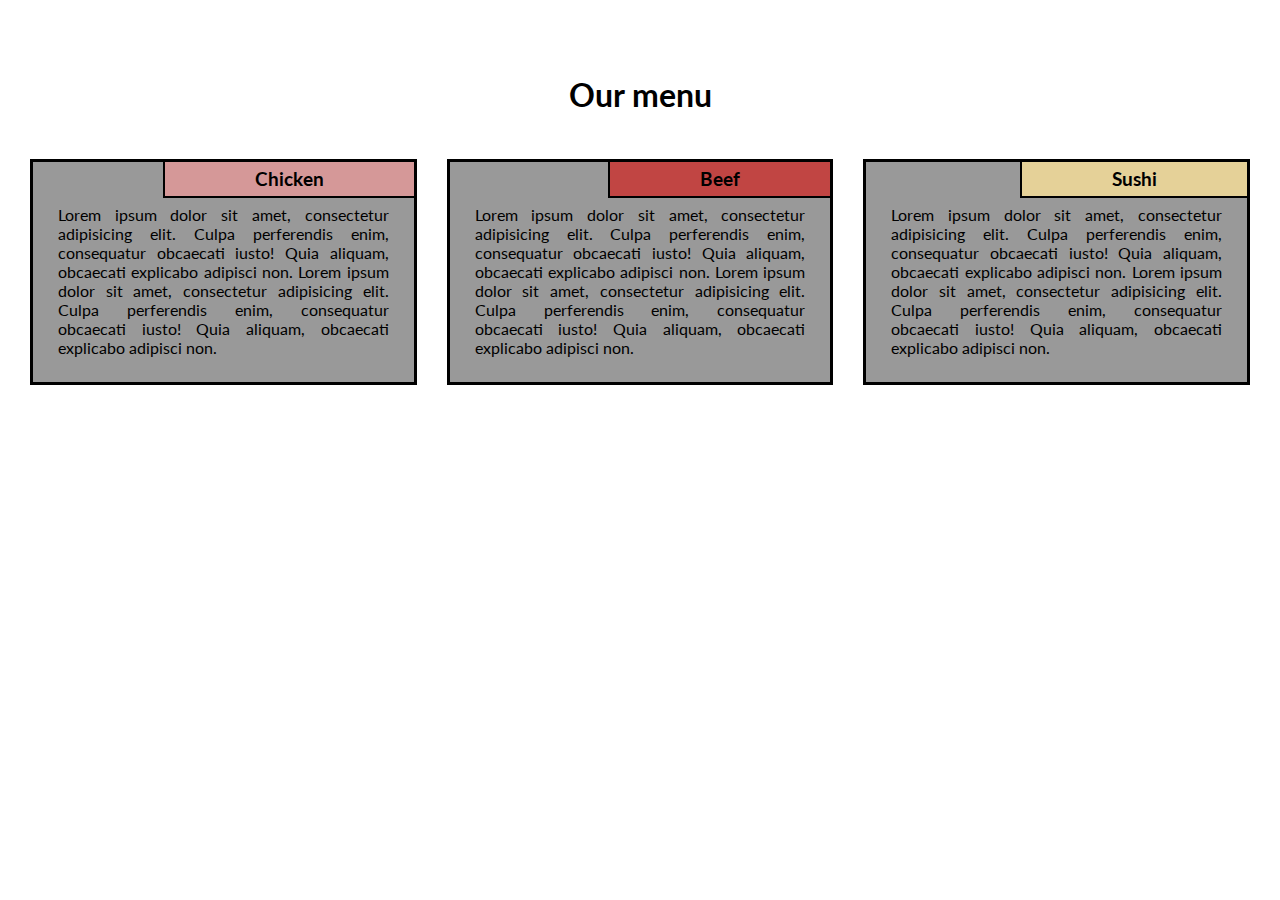
<file: module2-solution/index.html>
<!DOCTYPE html>
<html>
  <head>
    <meta charset="utf-8" />
    <meta name="viewport" content="width=device-width, initial-scale=1" />
    <title>My Responsive Layout</title>
    <link
      href="https://fonts.googleapis.com/css?family=Lato" rel="stylesheet" />
    <link href="style.css" rel="stylesheet" type="text/css" />
  </head>
  <body>
    <div class="container">
      <div class="row">
        <h1 class="menu-title">Our menu</h1>
        <div class="col-lg-4">
          <div class="item">
            <div class="item-title" id="title-one">
              <h3>Chicken</h3>
            </div>
            <p>
              Lorem ipsum dolor sit amet, consectetur adipisicing elit. Culpa
              perferendis enim, consequatur obcaecati iusto! Quia aliquam,
              obcaecati explicabo adipisci non. Lorem ipsum dolor sit amet,
              consectetur adipisicing elit. Culpa perferendis enim, consequatur
              obcaecati iusto! Quia aliquam, obcaecati explicabo adipisci non.
            </p>
          </div>
        </div>
        <div class="col-lg-4">
          <div class="item">
            <div class="item-title" id="title-two">
              <h3>Beef</h3>
            </div>
            <p>
              Lorem ipsum dolor sit amet, consectetur adipisicing elit. Culpa
              perferendis enim, consequatur obcaecati iusto! Quia aliquam,
              obcaecati explicabo adipisci non. Lorem ipsum dolor sit amet,
              consectetur adipisicing elit. Culpa perferendis enim, consequatur
              obcaecati iusto! Quia aliquam, obcaecati explicabo adipisci non.
            </p>
          </div>
        </div>
        <div class="col-lg-4 col-lg-tablet">
          <div class="item">
            <div class="item-title" id="title-three">
              <h3>Sushi</h3>
            </div>
            <p>
              Lorem ipsum dolor sit amet, consectetur adipisicing elit. Culpa
              perferendis enim, consequatur obcaecati iusto! Quia aliquam,
              obcaecati explicabo adipisci non. Lorem ipsum dolor sit amet,
              consectetur adipisicing elit. Culpa perferendis enim, consequatur
              obcaecati iusto! Quia aliquam, obcaecati explicabo adipisci non.
            </p>
          </div>
        </div>
      </div>
    </div>
  </body>
</html>
</file>
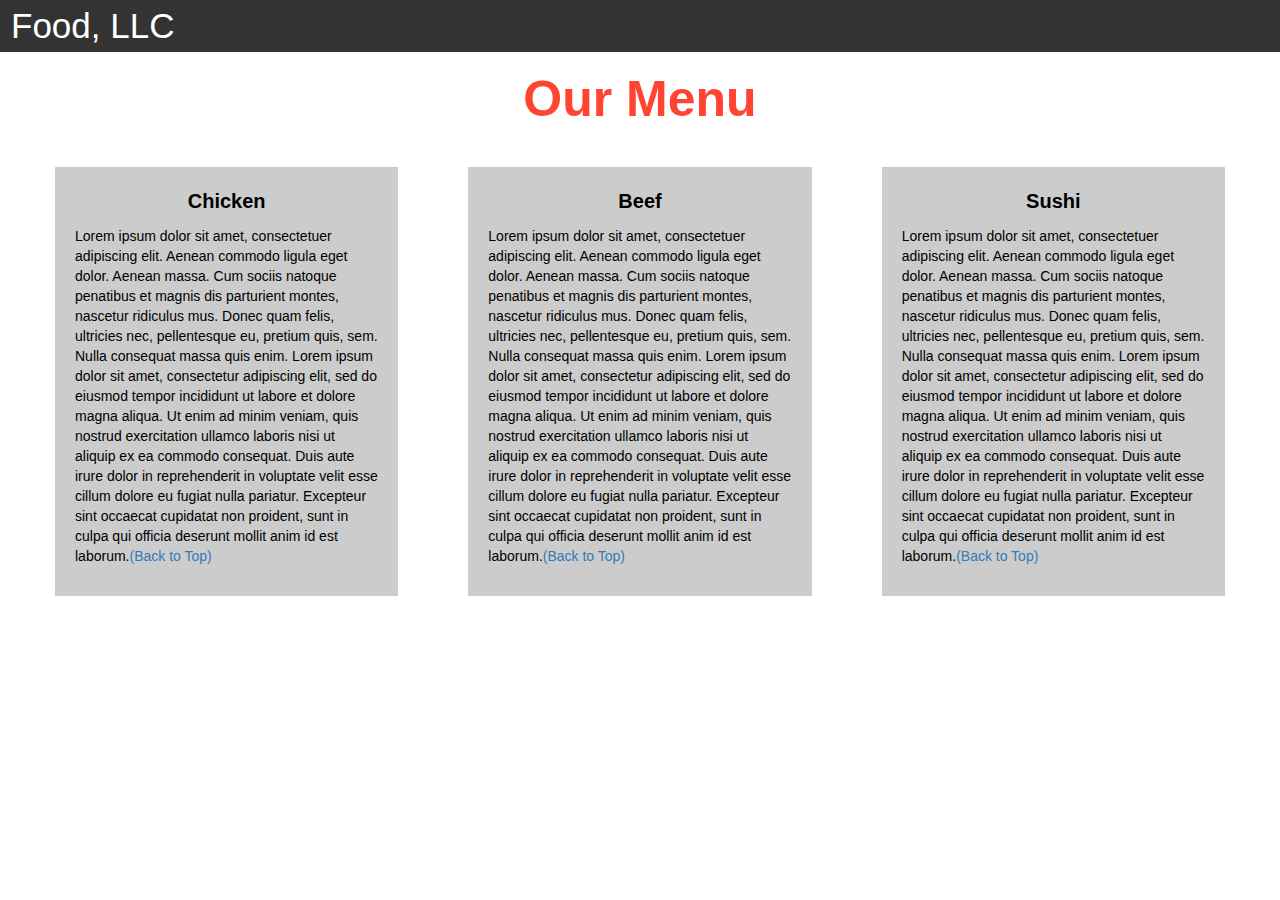
<file: module3-solution/index.html>
<!DOCTYPE html>
<html>
  <head>
    <title>Module 3</title>

    <meta name="viewport" content="width=device-width, initial-scale=1" />
    <link
      rel="stylesheet"
      href="https://maxcdn.bootstrapcdn.com/bootstrap/3.3.7/css/bootstrap.min.css"
    />
    <script src="https://ajax.googleapis.com/ajax/libs/jquery/3.3.1/jquery.min.js"></script>
    <script src="https://maxcdn.bootstrapcdn.com/bootstrap/3.3.7/js/bootstrap.min.js"></script>
  </head>

  <meta name="viewport" content="width=device-width, initial-scale=1" />
  <link rel="stylesheet" type="text/css" href="style.css" />

  <body>
    <nav class="navbar" id="top">
      <div class="container-fluid">
        <div class="navbar-header">
          <button
            type="button"
            class="navbar-toggle"
            data-toggle="collapse"
            data-target="#myNavbar"
          >
            <span class="icon-bar"></span>
            <span class="icon-bar"></span>
            <span class="icon-bar"></span>
          </button>
          <a class="navbar-brand" href="#">Food, LLC</a>
        </div>

        <div class="collapse" id="myNavbar">
          <ul class="nav navbar-nav visible-xs">
            <li><a class="menu-item" href="#">Chicken</a></li>
            <li><a class="menu-item" href="#">Beef</a></li>
            <li><a class="menu-item" href="#">Sushi</a></li>
          </ul>
        </div>
      </div>
    </nav>

    <h1 class="main-title">Our Menu</h1>

    <div class="row">
      <div class="col-lg-4 col-md-6 col-sm-12">
        <div class="content-box">
          <p class="item-name">Chicken</p>
          <p>
            Lorem ipsum dolor sit amet, consectetuer adipiscing elit. Aenean
            commodo ligula eget dolor. Aenean massa. Cum sociis natoque
            penatibus et magnis dis parturient montes, nascetur ridiculus mus.
            Donec quam felis, ultricies nec, pellentesque eu, pretium quis, sem.
            Nulla consequat massa quis enim. Lorem ipsum dolor sit amet,
            consectetur adipiscing elit, sed do eiusmod tempor incididunt ut
            labore et dolore magna aliqua. Ut enim ad minim veniam, quis nostrud
            exercitation ullamco laboris nisi ut aliquip ex ea commodo
            consequat. Duis aute irure dolor in reprehenderit in voluptate velit
            esse cillum dolore eu fugiat nulla pariatur. Excepteur sint occaecat
            cupidatat non proident, sunt in culpa qui officia deserunt mollit
            anim id est laborum.<a href="#top">(Back to Top)</a>
          </p>
        </div>
      </div>

      <div class="col-lg-4 col-md-6 col-sm-12">
        <div class="content-box">
          <p class="item-name">Beef</p>
          <p>
            Lorem ipsum dolor sit amet, consectetuer adipiscing elit. Aenean
            commodo ligula eget dolor. Aenean massa. Cum sociis natoque
            penatibus et magnis dis parturient montes, nascetur ridiculus mus.
            Donec quam felis, ultricies nec, pellentesque eu, pretium quis, sem.
            Nulla consequat massa quis enim. Lorem ipsum dolor sit amet,
            consectetur adipiscing elit, sed do eiusmod tempor incididunt ut
            labore et dolore magna aliqua. Ut enim ad minim veniam, quis nostrud
            exercitation ullamco laboris nisi ut aliquip ex ea commodo
            consequat. Duis aute irure dolor in reprehenderit in voluptate velit
            esse cillum dolore eu fugiat nulla pariatur. Excepteur sint occaecat
            cupidatat non proident, sunt in culpa qui officia deserunt mollit
            anim id est laborum.<a href="#top">(Back to Top)</a>
          </p>
        </div>
      </div>

      <div class="col-lg-4 col-md-12 col-sm-12">
        <div class="content-box">
          <p class="item-name">Sushi</p>
          <p>
            Lorem ipsum dolor sit amet, consectetuer adipiscing elit. Aenean
            commodo ligula eget dolor. Aenean massa. Cum sociis natoque
            penatibus et magnis dis parturient montes, nascetur ridiculus mus.
            Donec quam felis, ultricies nec, pellentesque eu, pretium quis, sem.
            Nulla consequat massa quis enim. Lorem ipsum dolor sit amet,
            consectetur adipiscing elit, sed do eiusmod tempor incididunt ut
            labore et dolore magna aliqua. Ut enim ad minim veniam, quis nostrud
            exercitation ullamco laboris nisi ut aliquip ex ea commodo
            consequat. Duis aute irure dolor in reprehenderit in voluptate velit
            esse cillum dolore eu fugiat nulla pariatur. Excepteur sint occaecat
            cupidatat non proident, sunt in culpa qui officia deserunt mollit
            anim id est laborum.<a href="#top">(Back to Top)</a>
          </p>
        </div>
      </div>
    </div>
  </body>
</html>
</file>
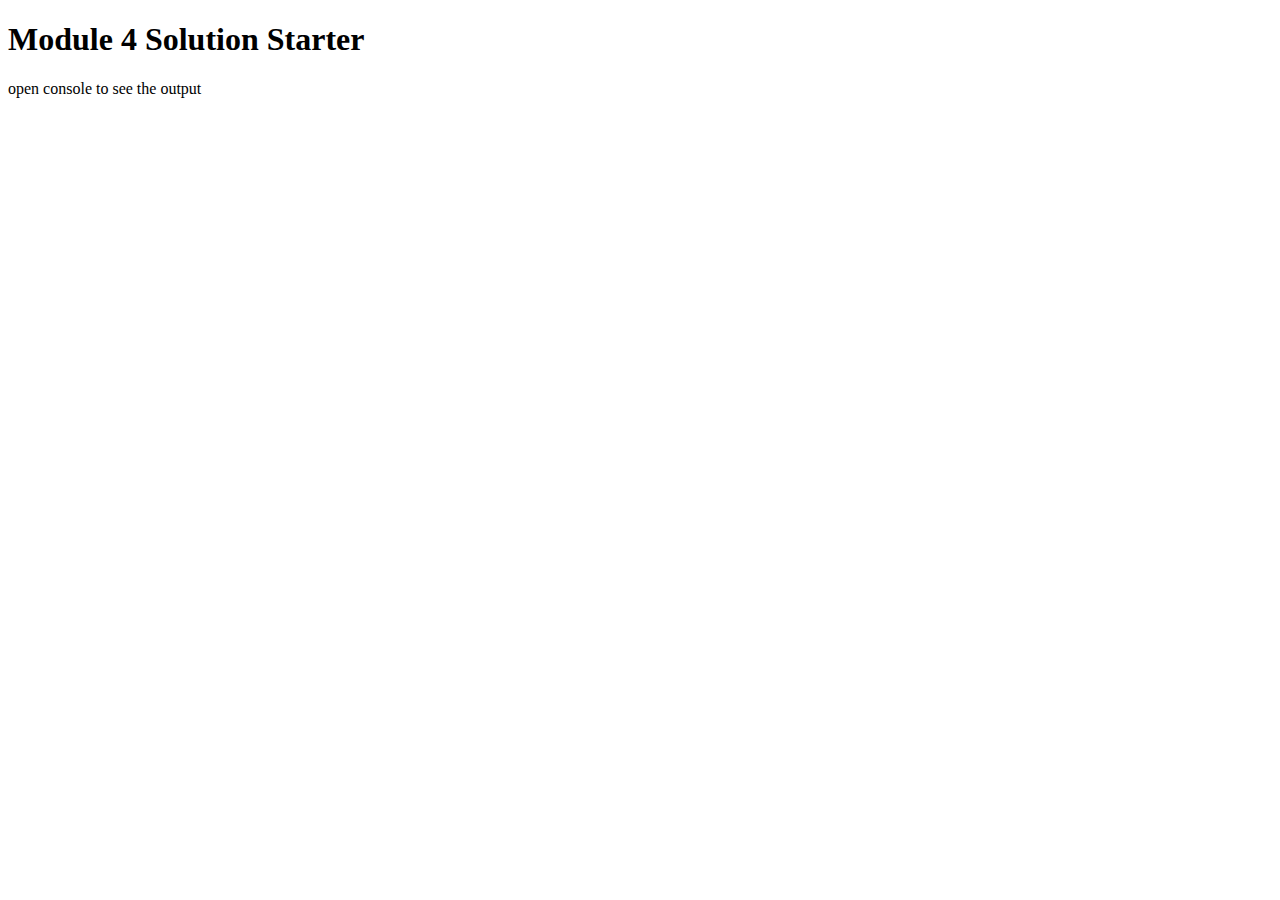
<file: module4-solution/index.html>
<!DOCTYPE html>
<html>
<head>
  <meta charset="utf-8">
  <title>Module 4 Solution Starter</title>
  <script src="SpeakHello.js"></script>
  <script src="SpeakGoodBye.js"></script>
  <script src="script.js"></script>
</head>
<body>
  <h1>Module 4 Solution Starter</h1>
  <p>open console to see the output</p>
</body>
</html>
</file>
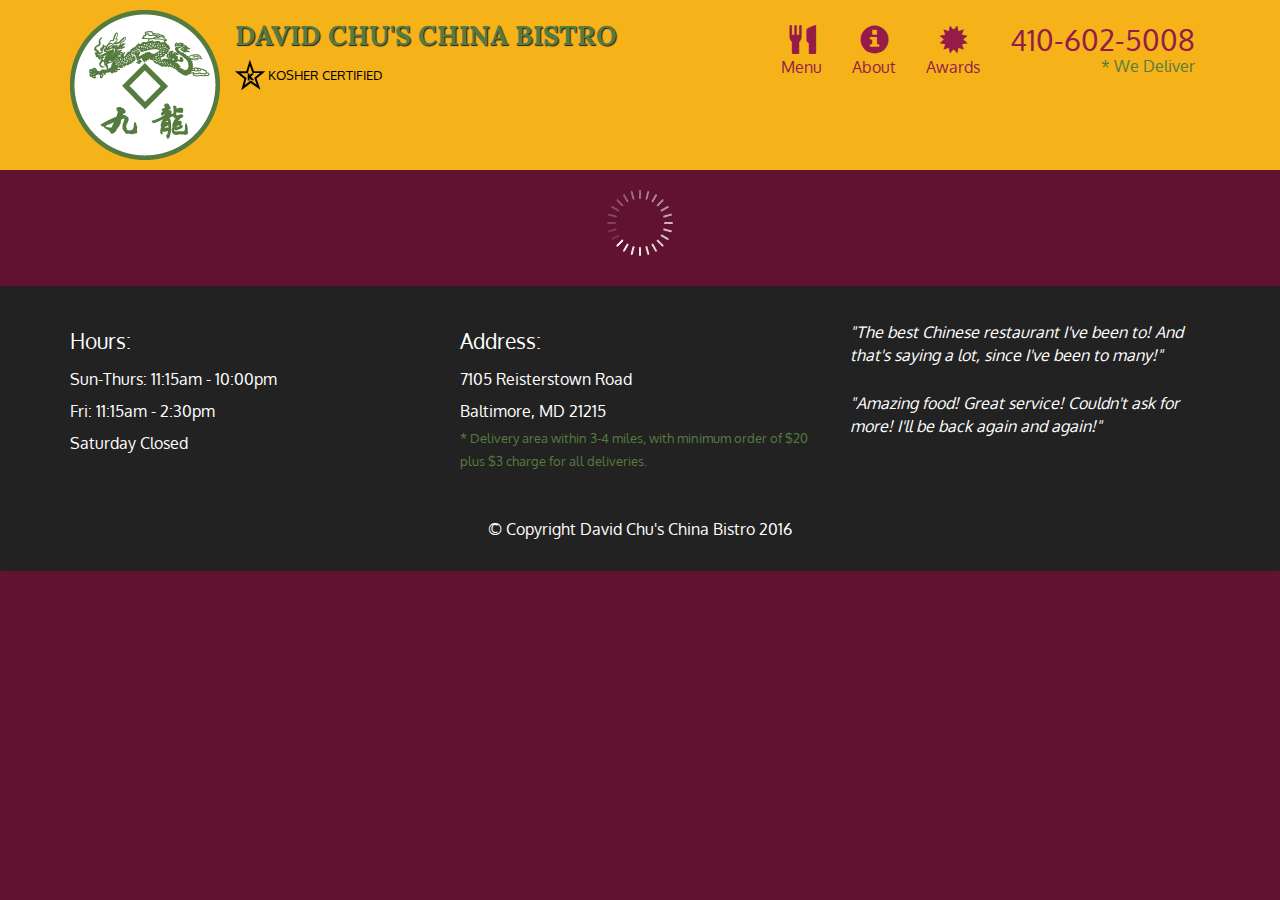
<file: module5-solution/index.html>
<!DOCTYPE html>
<html lang="en">
  <head>
    <meta charset="utf-8" />
    <meta http-equiv="X-UA-Compatible" content="IE=edge" />
    <meta name="viewport" content="width=device-width, initial-scale=1" />
    <title>David Chu's China Bistro</title>
    <link rel="stylesheet" href="css/bootstrap.min.css" />
    <link rel="stylesheet" href="css/styles.css" />
    <link
      href="https://fonts.googleapis.com/css?family=Oxygen:400,300,700"
      rel="stylesheet"
      type="text/css"
    />
    <link
      href="https://fonts.googleapis.com/css?family=Lora"
      rel="stylesheet"
      type="text/css"
    />
  </head>
  <body>
    <header>
      <nav id="header-nav" class="navbar navbar-default">
        <div class="container">
          <div class="navbar-header">
            <a href="index.html" class="pull-left visible-md visible-lg">
              <div id="logo-img" alt="Logo image"></div>
            </a>

            <div class="navbar-brand">
              <a href="index.html"><h1>David Chu's China Bistro</h1></a>
              <p>
                <img src="images/star-k-logo.png" alt="Kosher certification" />
                <span>Kosher Certified</span>
              </p>
            </div>

            <button
              id="navbarToggle"
              type="button"
              class="navbar-toggle collapsed"
              data-toggle="collapse"
              data-target="#collapsable-nav"
              aria-expanded="false"
            >
              <span class="sr-only">Toggle navigation</span>
              <span class="icon-bar"></span>
              <span class="icon-bar"></span>
              <span class="icon-bar"></span>
            </button>
          </div>

          <div id="collapsable-nav" class="collapse navbar-collapse">
            <ul id="nav-list" class="nav navbar-nav navbar-right">
              <li id="navHomeButton" class="visible-xs active">
                <a href="index.html">
                  <span class="glyphicon glyphicon-home"></span> Home</a
                >
              </li>
              <li id="navMenuButton">
                <a href="#" onclick="$dc.loadMenuCategories();">
                  <span class="glyphicon glyphicon-cutlery"></span
                  ><br class="hidden-xs" />
                  Menu</a
                >
              </li>
              <li>
                <a href="#">
                  <span class="glyphicon glyphicon-info-sign"></span
                  ><br class="hidden-xs" />
                  About</a
                >
              </li>
              <li>
                <a href="#">
                  <span class="glyphicon glyphicon-certificate"></span
                  ><br class="hidden-xs" />
                  Awards</a
                >
              </li>
              <li id="phone" class="hidden-xs">
                <a href="tel:410-602-5008"> <span>410-602-5008</span></a>
                <div>* We Deliver</div>
              </li>
            </ul>
            <!-- #nav-list -->
          </div>
          <!-- .collapse .navbar-collapse -->
        </div>
        <!-- .container -->
      </nav>
      <!-- #header-nav -->
    </header>

    <div id="call-btn" class="visible-xs">
      <a class="btn" href="tel:410-602-5008">
        <span class="glyphicon glyphicon-earphone"></span>
        410-602-5008
      </a>
    </div>
    <div id="xs-deliver" class="text-center visible-xs">* We Deliver</div>

    <div id="main-content" class="container"></div>

    <footer class="panel-footer">
      <div class="container">
        <div class="row">
          <section id="hours" class="col-sm-4">
            <span>Hours:</span><br />
            Sun-Thurs: 11:15am - 10:00pm<br />
            Fri: 11:15am - 2:30pm<br />
            Saturday Closed
            <hr class="visible-xs" />
          </section>
          <section id="address" class="col-sm-4">
            <span>Address:</span><br />
            7105 Reisterstown Road<br />
            Baltimore, MD 21215
            <p>
              * Delivery area within 3-4 miles, with minimum order of $20 plus
              $3 charge for all deliveries.
            </p>
            <hr class="visible-xs" />
          </section>
          <section id="testimonials" class="col-sm-4">
            <p>
              "The best Chinese restaurant I've been to! And that's saying a
              lot, since I've been to many!"
            </p>
            <p>
              "Amazing food! Great service! Couldn't ask for more! I'll be back
              again and again!"
            </p>
          </section>
        </div>
        <div class="text-center">
          &copy; Copyright David Chu's China Bistro 2016
        </div>
      </div>
    </footer>

    <!-- jQuery (Bootstrap JS plugins depend on it) -->
    <script src="js/jquery-2.1.4.min.js"></script>
    <script src="js/bootstrap.min.js"></script>
    <script src="js/ajax-utils.js"></script>
    <script src="js/script.js"></script>
  </body>
</html>
</file>
<file: module2-solution/style.css>
* {
  box-sizing: border-box;
  margin: 0;
  padding: 0;
}

body {
  font-family: "Lato", sans-serif;
}

.row {
  width: 100%;
}

.menu-title {
  text-align: center;
  margin-bottom: 30px;
}

.container {
  position: relative;
  top: 60px;
  margin: 15px;
}

.item {
  position: relative;
  top: 0;
  background-color: #999999;
  margin: 15px;
  padding: 25px;
  border: 3px solid #000;
}

.item p {
  margin-top: 18px;
  text-align: justify;
  font-size: 100%;
}

.item-title {
  position: absolute;
  top: 0;
  right: 0px;
  background: green;
  padding: 6px 90px;
  border-left: 2px solid #000;
  border-bottom: 2px solid #000;
}

#title-one {
  background-color: #d59898;
}

#title-two {
  background-color: #c14543;
}

#title-three {
  background-color: #e5d198;
}

/* Simple Responsive Framework. */
/*------ Desktop ------*/
@media (min-width: 992px) {
  .col-lg-1,
  .col-lg-2,
  .col-lg-3,
  .col-lg-4,
  .col-lg-5,
  .col-lg-6,
  .col-lg-7,
  .col-lg-8,
  .col-lg-9,
  .col-lg-10,
  .col-lg-11,
  .col-lg-12 {
    float: left;
  }
  .col-lg-1 {
    width: 8.33%;
  }
  .col-lg-2 {
    width: 16.66%;
  }
  .col-lg-3 {
    width: 25%;
  }
  .col-lg-4 {
    width: 33.33%;
  }
  .col-lg-5 {
    width: 41.66%;
  }
  .col-lg-6 {
    width: 50%;
  }
  .col-lg-7 {
    width: 58.33%;
  }
  .col-lg-8 {
    width: 66.66%;
  }
  .col-lg-9 {
    width: 74.99%;
  }
  .col-lg-10 {
    width: 83.33%;
  }
  .col-lg-11 {
    width: 91.66%;
  }
  .col-lg-12 {
    width: 100%;
  }
}

/*------ Tablet ------*/
@media (min-width: 768px) and (max-width: 991px) {
  .col-lg-4 {
    width: 50%;
    float: left;
  }
  .col-lg-tablet {
    width: 100%;
    float: left;
  }
}

/*------ Mobile ------*/
@media (max-width: 767px) {
  .col-lg-4 {
    width: 100%;
    float: left;
  }
}
</file>
<file: module3-solution/style.css>
.container-fluid {
  margin: 0;
  padding: 0;
}

.navbar {
  border-radius: 0px;
  background-color: rgba(0, 0, 0, 0.8);
}

.navbar-brand {
  font-size: 35px;
  color: white;
  padding-left: 25px;
}

.navbar-brand:hover {
  color: white;
}

.nav {
  margin: 0;
  padding: 0;
}

.navbar-nav {
  font-size: 25px;
  text-align: center;
  margin: 0;
  padding: 0;
}

.navbar-toggle {
  border: 2px solid white;
  margin-right: 25px;
}

.icon-bar {
  background-color: white;
}

.main-title {
  margin-bottom: 15px;
  text-align: center;
  color: #ff4532;
  font-size: 50px;
  font-family: "Comic Sans MS", cursive, sans-serif;
  font-weight: bold;
}

li {
  box-sizing: border-box;
  width: 100%;
}

.menu-item {
  padding: 0;
  margin: 0;
  width: 100%;
  background-color: white;
  border-bottom: 1px solid black;
  color: black;
  display: block;
}

.menu-item:hover {
  background-color: rgba(0, 0, 0, 0.9);
  color: rgba(0, 0, 0, 0.4);
}

.row {
  margin: 20px;
}

.content-box {
  margin: 20px;
  width: auto;
  height: auto;
  color: black;
  background-color: rgba(0, 0, 0, 0.2);
  font-family: "Comic Sans MS", cursive, sans-serif;
  padding: 20px;
}

.item-name {
  text-align: center;
  font-size: 20px;
  font-weight: bold;
}

#top {
}
</file>
<file: module5-solution/css/styles.css>
body {
  font-size: 16px;
  color: #fff;
  background-color: #61122f;
  font-family: "Oxygen", sans-serif;
}

/** HEADER **/
#header-nav {
  background-color: #f6b319;
  border-radius: 0;
  border: 0;
}

#logo-img {
  background: url("../images/restaurant-logo_large.png") no-repeat;
  width: 150px;
  height: 150px;
  margin: 10px 15px 10px 0;
}

.navbar-brand {
  padding-top: 25px;
}
.navbar-brand h1 {
  /* Restaurant name */
  font-family: "Lora", serif;
  color: #557c3e;
  font-size: 1.5em;
  text-transform: uppercase;
  font-weight: bold;
  text-shadow: 1px 1px 1px #222;
  margin-top: 0;
  margin-bottom: 0;
  line-height: 0.75;
}
.navbar-brand a:hover,
.navbar-brand a:focus {
  text-decoration: none;
}
.navbar-brand p {
  /* Kosher cert */
  color: #000;
  text-transform: uppercase;
  font-size: 0.7em;
  margin-top: 15px;
}
.navbar-brand p span {
  /* Star-K */
  vertical-align: middle;
}

#nav-list {
  margin-top: 10px;
}
#nav-list a {
  color: #951c49;
  text-align: center;
}
#nav-list a:hover {
  background: #e7e7e7;
}
#nav-list a span {
  font-size: 1.8em;
}

#phone {
  margin-top: 5px;
}
#phone a {
  /* Phone number */
  text-align: right;
  padding-bottom: 0;
}
#phone div {
  /* We Deliver */
  color: #557c3e;
  text-align: right;
  padding-right: 15px;
}

.navbar-header button.navbar-toggle,
.navbar-header .icon-bar {
  border: 1px solid #61122f;
}
.navbar-header button.navbar-toggle {
  clear: both;
  margin-top: -30px;
}
/* END HEADER */

/* FOOTER */
.panel-footer {
  margin-top: 30px;
  padding-top: 35px;
  padding-bottom: 30px;
  background-color: #222;
  border-top: 0;
}
.panel-footer div.row {
  margin-bottom: 35px;
}
#hours,
#address {
  line-height: 2;
}
#hours > span,
#address > span {
  font-size: 1.3em;
}
#address p {
  color: #557c3e;
  font-size: 0.8em;
  line-height: 1.8;
}
#testimonials {
  font-style: italic;
}
#testimonials p:nth-child(2) {
  margin-top: 25px;
}
/* END FOOTER */

/* HOME PAGE */
.container .jumbotron {
  box-shadow: 0 0 50px #3f0c1f;
  border: 2px solid #3f0c1f;
}

#menu-tile,
#specials-tile,
#map-tile {
  height: 250px;
  width: 100%;
  margin-bottom: 15px;
  position: relative;
  border: 2px solid #3f0c1f;
  overflow: hidden;
}
#menu-tile:hover,
#specials-tile:hover,
#map-tile:hover {
  box-shadow: 0 1px 5px 1px #cccccc;
}
#menu-tile {
  background: url("../images/menu-tile.jpg") no-repeat;
  background-position: center;
}
#specials-tile {
  background: url("../images/specials-tile.jpg") no-repeat;
  background-position: center;
}
#menu-tile span,
#specials-tile span,
#map-tile span {
  position: absolute;
  bottom: 0;
  right: 0;
  width: 100%;
  text-align: center;
  font-size: 1.6em;
  text-transform: uppercase;
  background-color: #000;
  color: #fff;
  opacity: 0.8;
}
/* END HOME PAGE */

/* MENU CATEGORIES PAGE */
.category-tile {
  position: relative;
  border: 2px solid #3f0c1f;
  overflow: hidden;
  width: 200px;
  height: 200px;
  margin: 0 auto 15px;
}
.category-tile span {
  position: absolute;
  bottom: 0;
  right: 0;
  width: 100%;
  text-align: center;
  font-size: 1.2em;
  text-transform: uppercase;
  background-color: #000;
  color: #fff;
  opacity: 0.8;
}
.category-tile:hover {
  box-shadow: 0 1px 5px 1px #cccccc;
}

#menu-categories-title + div {
  margin-bottom: 50px;
}
/* END MENU CATEGORIES PAGE */

/* SINGLE CATEGORY PAGE */
.menu-item-tile {
  margin-bottom: 25px;
}
.menu-item-tile hr {
  width: 80%;
}
.menu-item-tile .menu-item-price {
  font-size: 1.1em;
  text-align: right;
  margin-top: -15px;
  margin-right: -15px;
}
.menu-item-tile .menu-item-price span {
  font-size: 0.6em;
}
.menu-item-photo {
  position: relative;
  border: 2px solid #3f0c1f;
  overflow: hidden;
  padding: 0;
  margin-right: -15px;
  margin-left: auto;
  margin-bottom: 20px;
  max-width: 250px;
}
.menu-item-photo div {
  position: absolute;
  bottom: 0;
  right: 0;
  width: 80px;
  background-color: #557c3e;
  text-align: center;
}
.menu-item-description {
  padding-right: 30px;
}
h3.menu-item-title {
  margin: 0 0 10px;
}
.menu-item-details {
  font-size: 0.9em;
  font-style: italic;
}
/* END SINGLE CATEGORY PAGE */

/********** Large devices only **********/
@media (min-width: 1200px) {
  .container .jumbotron {
    background: url("../images/jumbotron_1200.jpg") no-repeat;
    height: 675px;
  }
}

/********** Medium devices only **********/
@media (min-width: 992px) and (max-width: 1199px) {
  /* Header */
  #logo-img {
    background: url("../images/restaurant-logo_medium.png") no-repeat;
    width: 100px;
    height: 100px;
    margin: 5px 5px 5px 0;
  }
  /* End Header */

  /* Home Page */
  .container .jumbotron {
    background: url("../images/jumbotron_992.jpg") no-repeat;
    height: 558px;
  }
  /* End Home Page */
}

/********** Small devices only **********/
@media (min-width: 768px) and (max-width: 991px) {
  /* Home Page */
  .container .jumbotron {
    background: url("../images/jumbotron_768.jpg") no-repeat;
    height: 432px;
  }
  /* End Home Page */
}

/********** Extra small devices only **********/
@media (max-width: 767px) {
  /* Header */
  .navbar-brand {
    padding-top: 10px;
    height: 80px;
  }
  .navbar-brand h1 {
    /* Restaurant name */
    padding-top: 10px;
    font-size: 5vw; /* 1vw = 1% of viewport width */
  }
  .navbar-brand p {
    /* Kosher cert */
    font-size: 0.6em;
    margin-top: 12px;
  }
  .navbar-brand p img {
    /* Star-K */
    height: 20px;
  }

  #collapsable-nav a {
    /* Collapsed nav menu text */
    font-size: 1.2em;
  }
  #collapsable-nav a span {
    /* Collapsed nav menu glyph */
    font-size: 1em;
    margin-right: 5px;
  }

  #call-btn > a {
    font-size: 1.5em;
    display: block;
    margin: 0 20px;
    padding: 10px;
    border: 2px solid #fff;
    background-color: #f6b319;
    color: #951c49;
  }
  #xs-deliver {
    margin-top: 5px;
    font-size: 0.7em;
    letter-spacing: 0.1em;
    text-transform: uppercase;
  }
  /* End Header */

  /* Footer */
  .panel-footer section {
    margin-bottom: 30px;
    text-align: center;
  }
  .panel-footer section:nth-child(3) {
    margin-bottom: 0; /* margin already exists on the whole row */
  }
  .panel-footer section hr {
    width: 50%;
  }
  /* End Footer */

  /* Home Page */
  .container .jumbotron {
    margin-top: 30px;
    padding: 0;
  }
  #menu-tile,
  #specials-tile {
    width: 360px;
    margin: 0 auto 15px;
  }

  .menu-item-photo {
    margin-right: auto;
  }
  .menu-item-tile .menu-item-price {
    text-align: center;
  }
  .menu-item-description {
    text-align: center;
  }
}

/********** Super extra small devices Only :-) (e.g., iPhone 4) **********/
@media (max-width: 479px) {
  /* Header */
  .navbar-brand h1 {
    /* Restaurant name */
    padding-top: 5px;
    font-size: 6vw;
  }
  /* End Header */

  /* Home page */
  #menu-tile,
  #specials-tile {
    width: 280px;
    margin: 0 auto 15px;
  }

  .col-xxs-12 {
    position: relative;
    min-height: 1px;
    padding-right: 15px;
    padding-left: 15px;
    float: left;
    width: 100%;
  }
}
</file>
